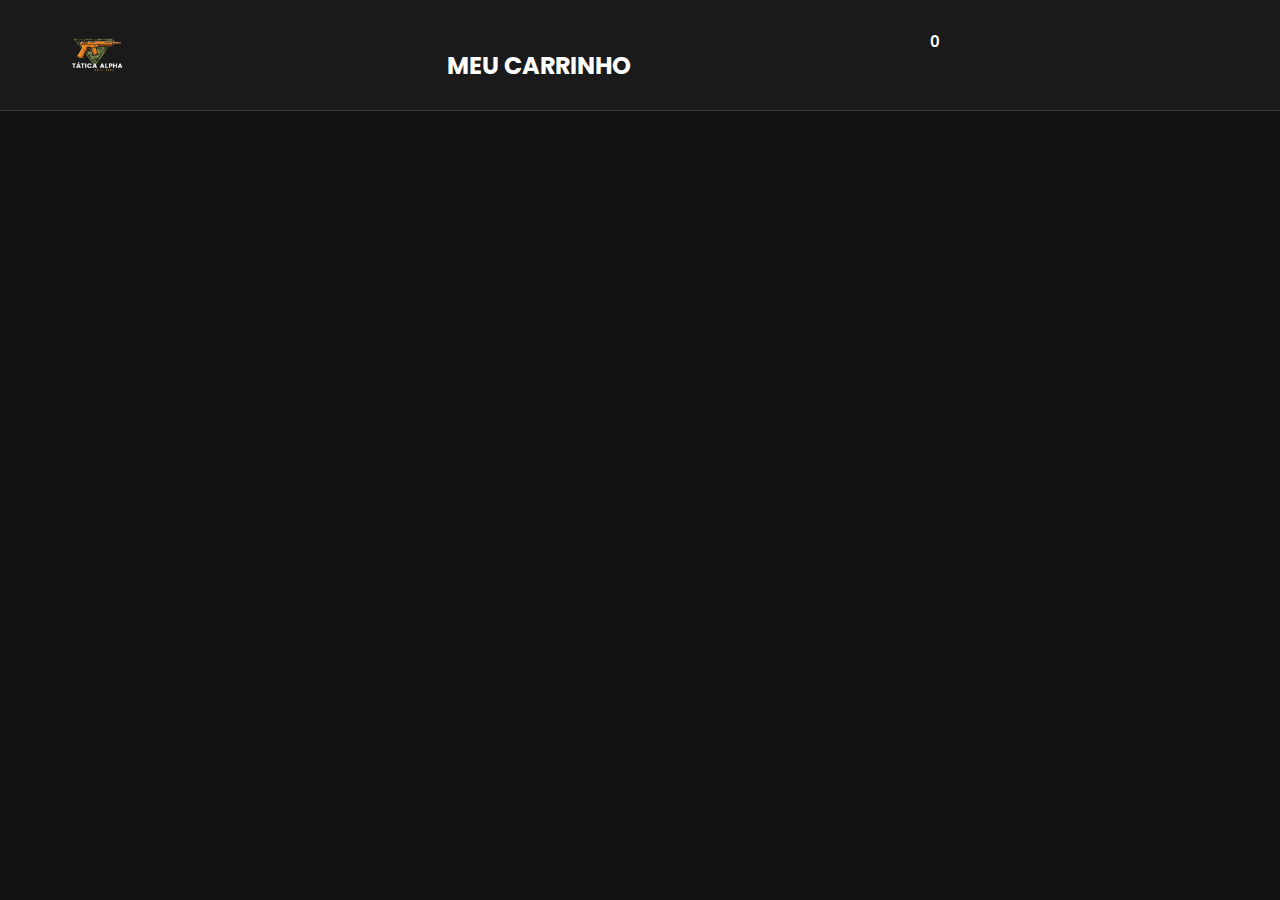
<file: TrabalhoDeWeb/carrinho.html>
<!DOCTYPE html>
<html lang="pt-BR">
<head>
    <meta charset="UTF-8">
    <meta name="viewport" content="width=device-width, initial-scale=1.0">
    <title>Tática Alpha - Armas Táticas e Equipamentos Militares</title>
    <link rel="stylesheet" href="assets/css/estiloCarrinho.css">
    <link rel="stylesheet" href="https://stackpath.bootstrapcdn.com/bootstrap/4.1.3/css/bootstrap.min.css" integrity="sha384-MCw98/SFnGE8fJT3GXwEOngsV7Zt27NXFoaoApmYm81iuXoPkFOJwJ8ERdknLPMO" crossorigin="anonymous">
    <link rel="stylesheet" href="https://use.fontawesome.com/releases/v5.3.1/css/all.css" integrity="sha384-mzrmE5qonljUremFsqc01SB46JvROS7bZs3IO2EmfFsd15uHvIt+Y8vEf7N7fWAU" crossorigin="anonymous">
    <link href="https://fonts.googleapis.com/css2?family=Poppins:wght@300;400;500;600;700&display=swap" rel="stylesheet">
</head>
<body>

    <!--Header-->
    <header class="main-header">
        <div class="container">
            <div class="logo-container">
                <a href="index.html" class="logo">
                    <img src="assets/image/TaticaAlphalogo-removebg-preview.png" alt="Tática Alpha">
                </a>
            </div>
            
            <nav class="main-nav">
                <ul>
                    <h2>MEU CARRINHO</h2>
                </ul>
            </nav>
            
                    <div class="cart-icon" id="cart-toggle">
                        <a href="carrinho.html"><i class="fas fa-shopping-cart"></i>
                        <span class="quantidade-carrinho">0</span>
                    </div>    
        </div>
    </header>
</file>
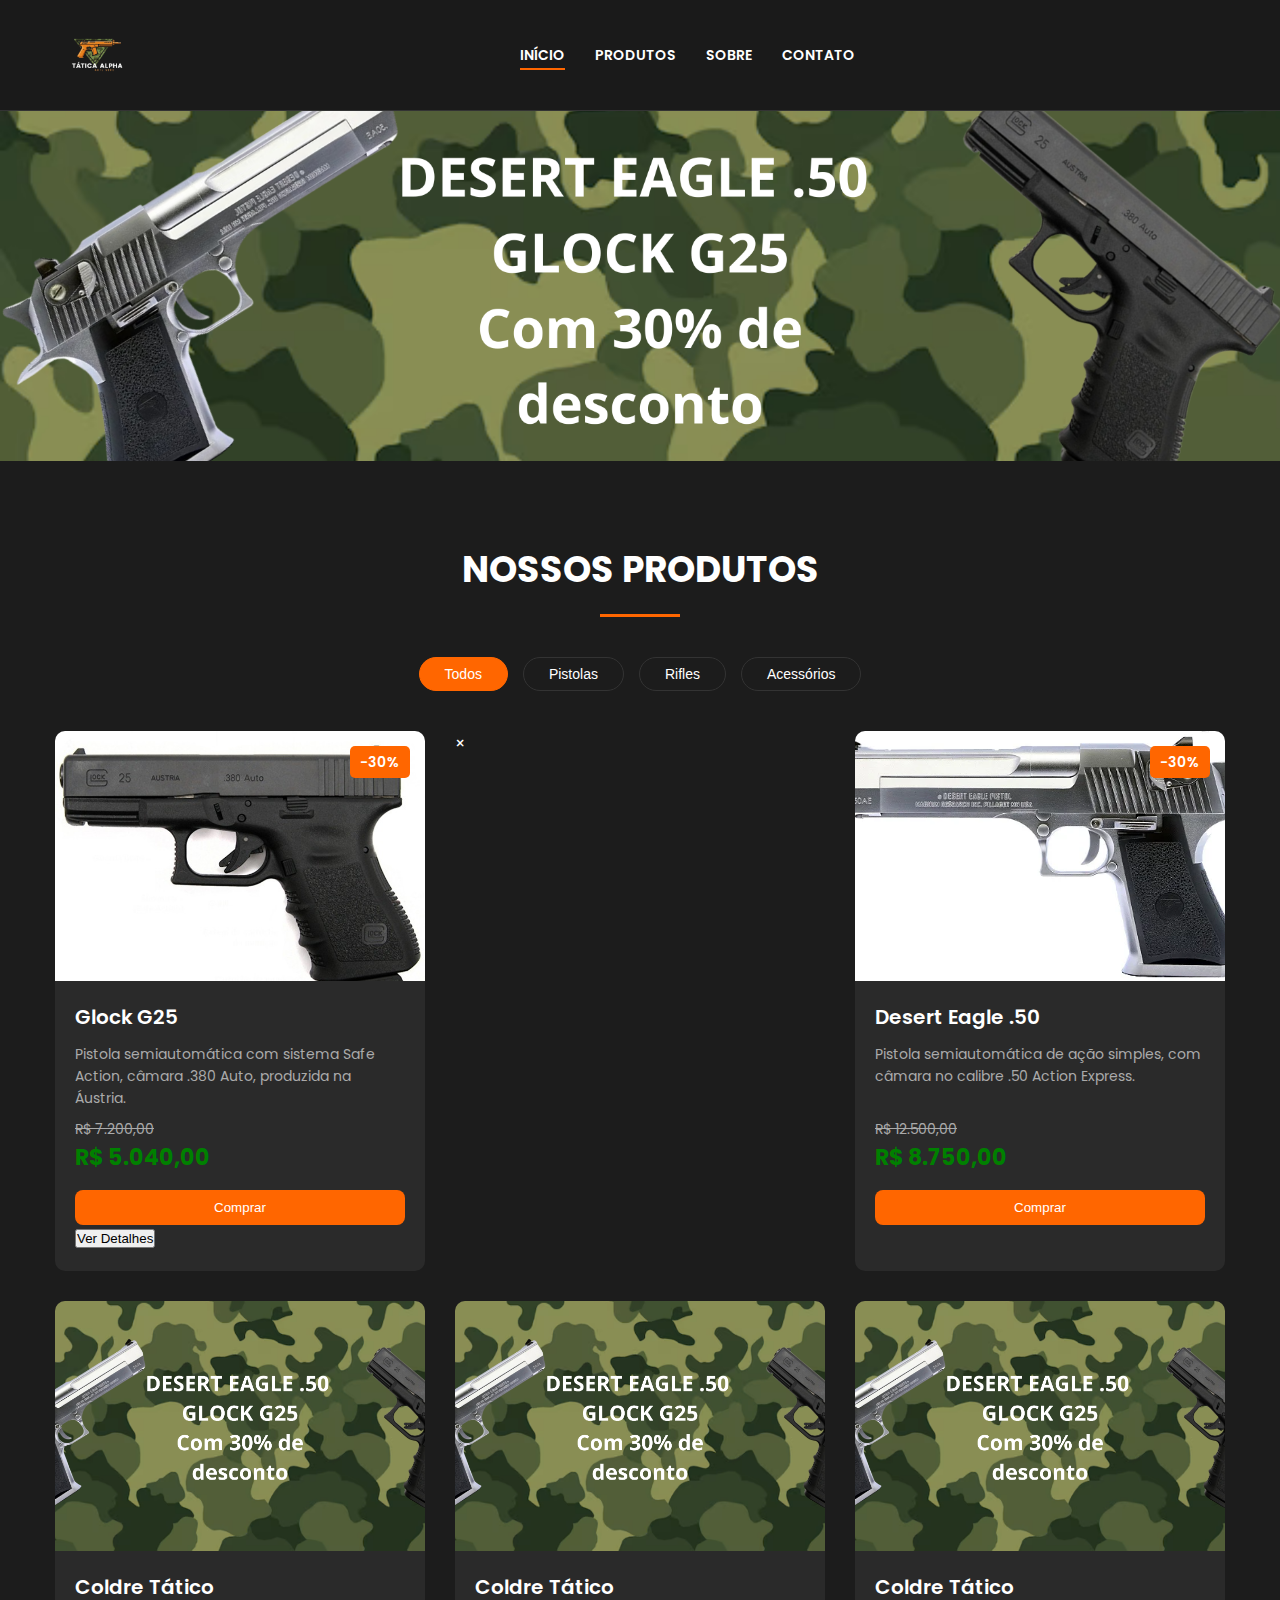
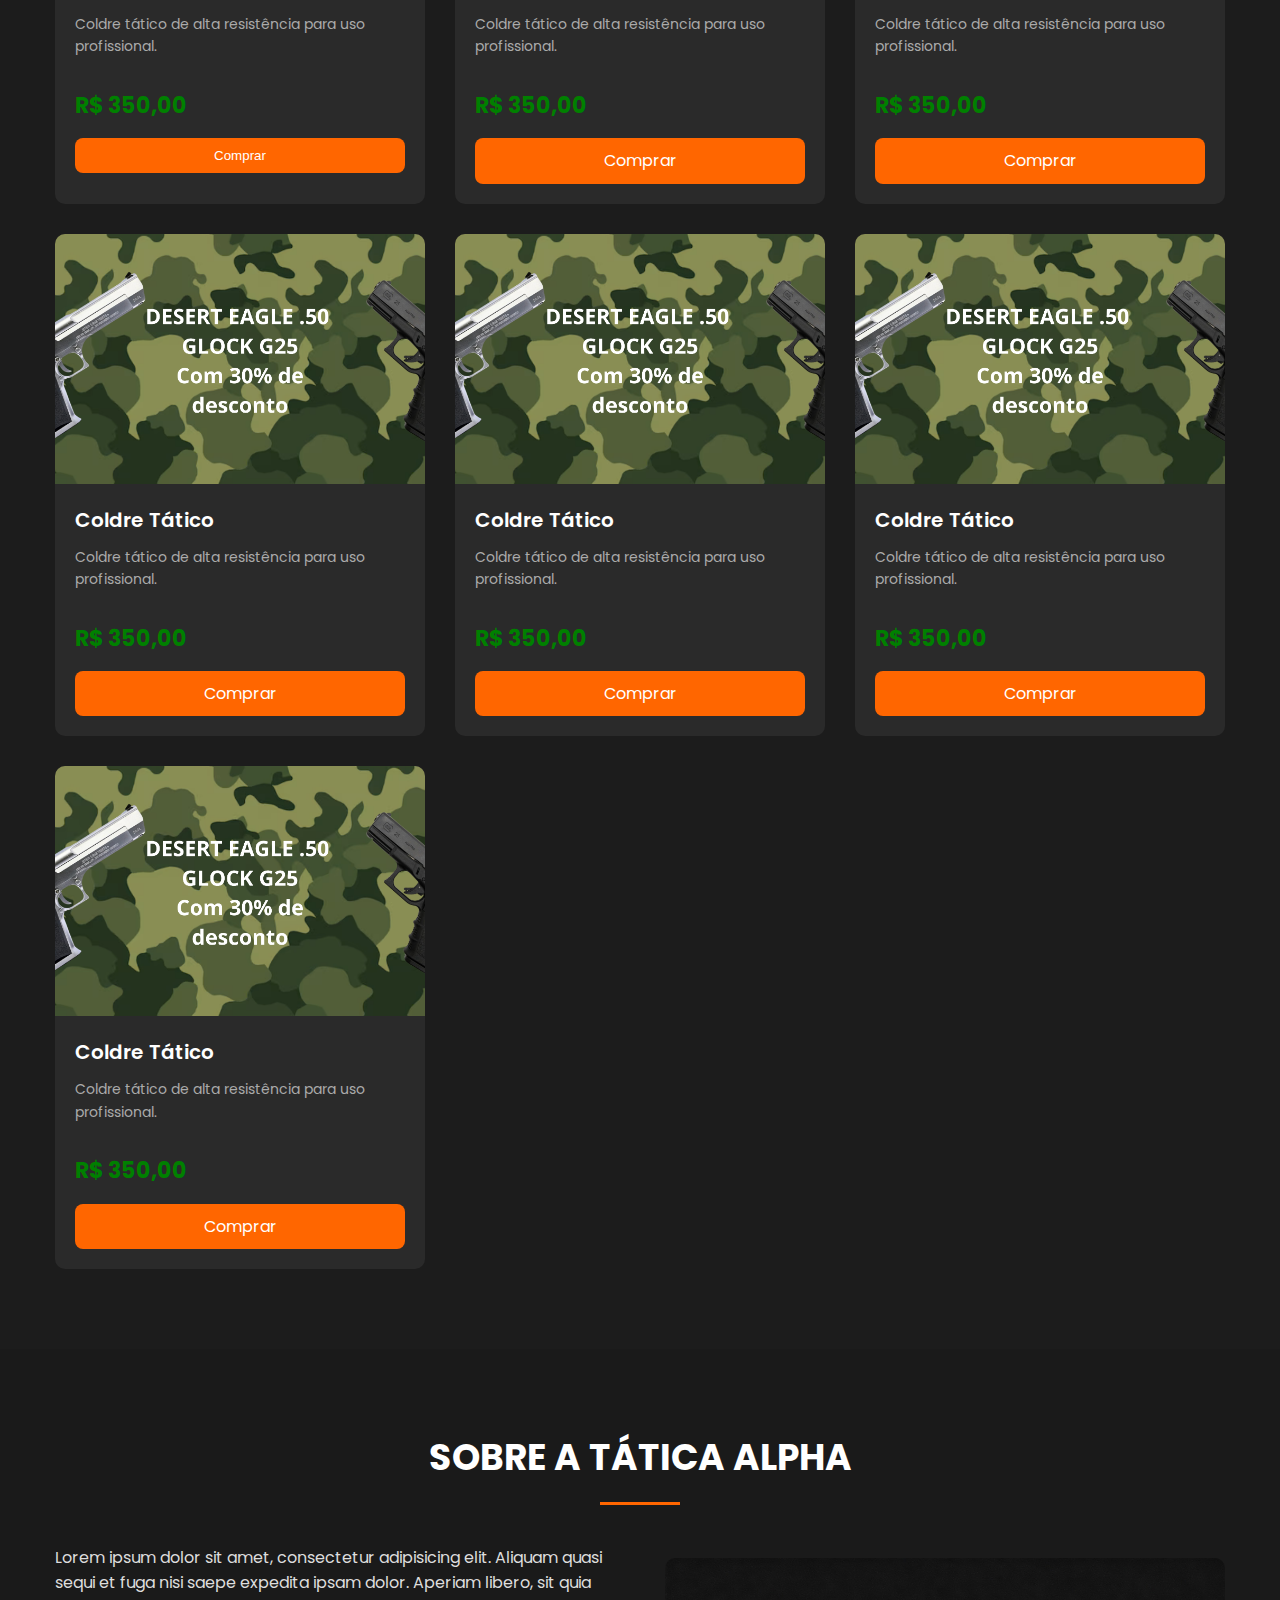
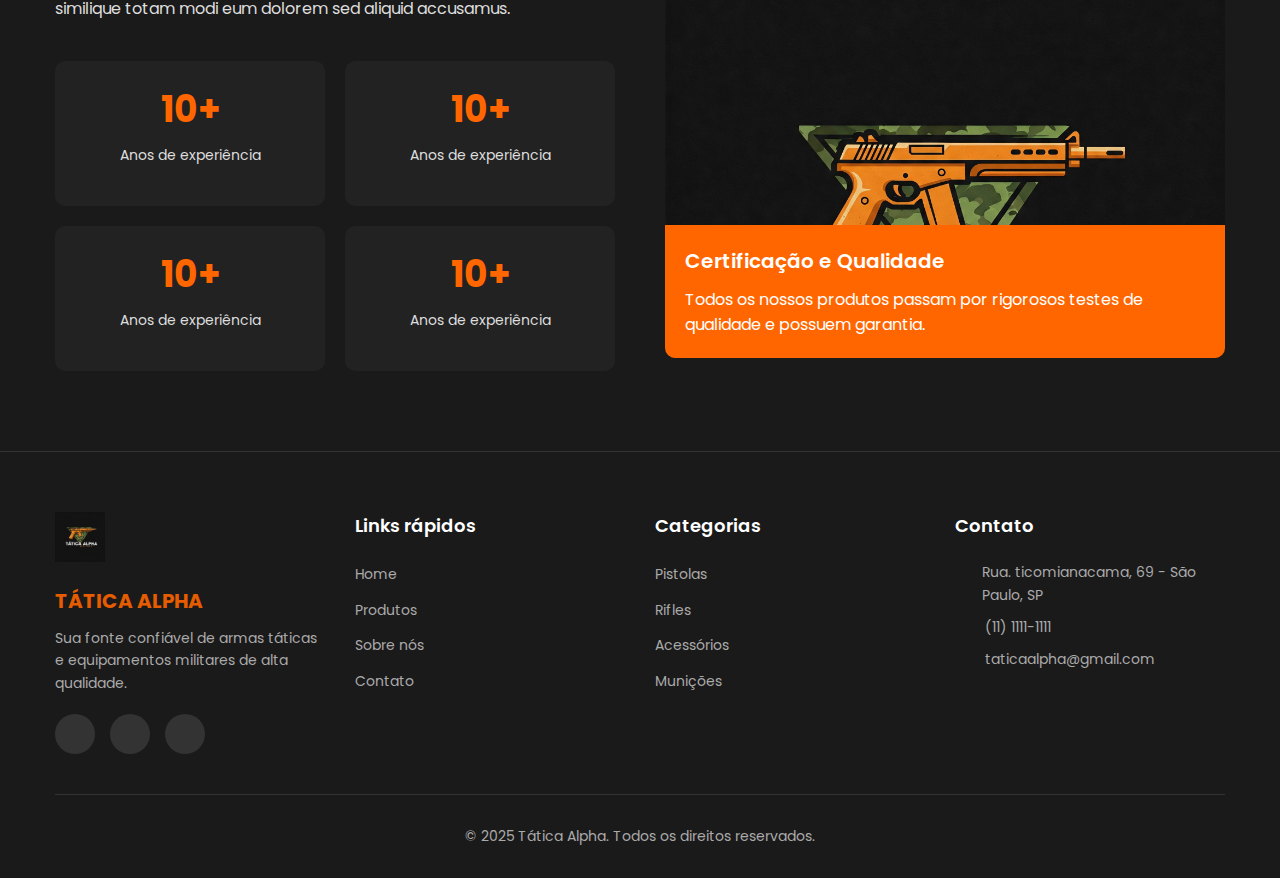
<file: TrabalhoDeWeb/teste.html>
<!DOCTYPE html>
<html lang="pt-BR">
<head>
    <meta charset="UTF-8">
    <meta name="viewport" content="width=device-width, initial-scale=1.0">
    <title>Tática Alpha - Armas Táticas e Equipamentos Militares</title>
    <link rel="stylesheet" href="assets/css/estilo.css">
    <link rel="stylesheet" href="https://stackpath.bootstrapcdn.com/bootstrap/4.1.3/css/bootstrap.min.css" integrity="sha384-MCw98/SFnGE8fJT3GXwEOngsV7Zt27NXFoaoApmYm81iuXoPkFOJwJ8ERdknLPMO" crossorigin="anonymous">
    <link rel="stylesheet" href="https://use.fontawesome.com/releases/v5.3.1/css/all.css" integrity="sha384-mzrmE5qonljUremFsqc01SB46JvROS7bZs3IO2EmfFsd15uHvIt+Y8vEf7N7fWAU" crossorigin="anonymous">
    <link href="https://fonts.googleapis.com/css2?family=Poppins:wght@300;400;500;600;700&display=swap" rel="stylesheet">
</head>
<body>

    <!--Header-->
    <header class="main-header">
        <div class="container">
            <div class="logo-container">
                <a href="index.html" class="logo">
                    <img src="assets/image/TaticaAlphalogo-removebg-preview.png" alt="Tática Alpha">
                </a>
            </div>
            
            <nav class="main-nav">
                <ul>
                    <li><a href="index.html" class="active">INÍCIO</a></li>
                    <li><a href="#Produtos">PRODUTOS</a></li>
                    <li><a href="#Sobre">SOBRE</a></li>
                    <li><a href="contato.html">CONTATO</a></li>
                </ul>
            </nav>
            
                    <div class="cart-icon" id="cart-toggle">
                        <a href="carrinho.html"><i class="fas fa-shopping-cart"></i></a>
                    </div>    
        </div>
    </header>

    <!--Banner-->
    <section class="banner" style="background-image: url('assets/image/banner1.png');">
    </section>

    <!--Produtos-->
    <section class="produtos-section" id="Produtos">
        <div class="container">
            <h2 class="section-title">NOSSOS PRODUTOS</h2>
            <div class="section-divider"></div>
            
            <div class="filter-tabs">
                <button class="filtro-btn active" data-filter="todos">Todos</button>
                <button class="filtro-btn" data-filter="pistolas">Pistolas</button>
                <button class="filtro-btn">Rifles</button>
                <button class="filtro-btn">Acessórios</button>
            </div>
            
            <div class="produtos-grid">
                <!--Produto 1-->
                <div class="produto-card" data-categoria="pistolas">
                    <div class="produto-img">
                        <img src="assets/image/Glock_G25.jpg" alt="Glock G25">
                        <span class="discount-badge">-30%</span>
                    </div>
                    <div class="produto-info">
                        <h3 class="produto-title">Glock G25</h3>
                        <p class="produto-desc">
                            Pistola semiautomática com sistema Safe Action, câmara .380 Auto, produzida na Áustria.
                        </p>
                        <div class="produto-valor">
                            <span class="valor-original">R$ 7.200,00</span>
                            <span class="valor-atual">R$ 5.040,00</span>
                        </div>
                        <button class="btn-comprar"> Comprar</button>
                        <button class="btn-detalhes">Ver Detalhes</button>  </div>
                </div>
                
                <div id="produto-modal" class="modal">
                    <div class="modal-content">
                        <span class="modal-close">&times;</span>
                        <div class="modal-body">
                            </div>
                    </div>
                </div>
                  
                
                <!--Produto 2-->
                <div class="produto-card" data-categoria="pistolas">
                    <div class="produto-img">
                        <img src="assets/image/DESERT EAGLE.webp" alt="Desert Eagle .50">
                        <span class="discount-badge">-30%</span>
                    </div>
                    <div class="produto-info">
                        <h3 class="produto-title">Desert Eagle .50</h3>
                        <p class="produto-desc">Pistola semiautomática de ação simples, com câmara no calibre .50 Action Express.</p>
                        <div class="produto-valor">
                            <span class="valor-original">R$ 12.500,00</span>
                            <span class="valor-atual">R$ 8.750,00</span>
                        </div>
                        <button class="btn-comprar"> Comprar</button>
                    </div>
                </div>
                
                <!--Produto 3-->
                <div class="produto-card">
                    <div class="produto-img">
                        <img src="assets/image/banner1.png" alt="Coldre Tático">
                    </div>
                    <div class="produto-info">
                        <h3 class="produto-title">Coldre Tático</h3>
                        <p class="produto-desc">Coldre tático de alta resistência para uso profissional.</p>
                        <div class="produto-valor">
                            <span class="valor-atual">R$ 350,00</span>
                        </div>
                        <button class="btn-comprar"> Comprar</button>
                    </div>
                </div>

                <!--Produto 4-->
                <div class="produto-card">
                    <div class="produto-img">
                        <img src="assets/image/banner1.png" alt="Coldre Tático">
                    </div>
                    <div class="produto-info">
                        <h3 class="produto-title">Coldre Tático</h3>
                        <p class="produto-desc">Coldre tático de alta resistência para uso profissional.</p>
                        <div class="produto-valor">
                            <span class="valor-atual">R$ 350,00</span>
                        </div>
                        <a href="#" class="btn-comprar">Comprar</a>
                    </div>
                </div>
                <!--Produto 5-->
                <div class="produto-card">
                    <div class="produto-img">
                        <img src="assets/image/banner1.png" alt="Coldre Tático">
                    </div>
                    <div class="produto-info">
                        <h3 class="produto-title">Coldre Tático</h3>
                        <p class="produto-desc">Coldre tático de alta resistência para uso profissional.</p>
                        <div class="produto-valor">
                            <span class="valor-atual">R$ 350,00</span>
                        </div>
                        <a href="#" class="btn-comprar">Comprar</a>
                    </div>
                </div>
                <!--Produto 6-->
                <div class="produto-card">
                    <div class="produto-img">
                        <img src="assets/image/banner1.png" alt="Coldre Tático">
                    </div>
                    <div class="produto-info">
                        <h3 class="produto-title">Coldre Tático</h3>
                        <p class="produto-desc">Coldre tático de alta resistência para uso profissional.</p>
                        <div class="produto-valor">
                            <span class="valor-atual">R$ 350,00</span>
                        </div>
                        <a href="#" class="btn-comprar">Comprar</a>
                    </div>
                </div>
                <!--Produto 7-->
                <div class="produto-card">
                    <div class="produto-img">
                        <img src="assets/image/banner1.png" alt="Coldre Tático">
                    </div>
                    <div class="produto-info">
                        <h3 class="produto-title">Coldre Tático</h3>
                        <p class="produto-desc">Coldre tático de alta resistência para uso profissional.</p>
                        <div class="produto-valor">
                            <span class="valor-atual">R$ 350,00</span>
                        </div>
                        <a href="#" class="btn-comprar">Comprar</a>
                    </div>
                </div>
                <!--Produto 8-->
                <div class="produto-card">
                    <div class="produto-img">
                        <img src="assets/image/banner1.png" alt="Coldre Tático">
                    </div>
                    <div class="produto-info">
                        <h3 class="produto-title">Coldre Tático</h3>
                        <p class="produto-desc">Coldre tático de alta resistência para uso profissional.</p>
                        <div class="produto-valor">
                            <span class="valor-atual">R$ 350,00</span>
                        </div>
                        <a href="#" class="btn-comprar">Comprar</a>
                    </div>
                </div>
                <!--Produto 9-->
                <div class="produto-card">
                    <div class="produto-img">
                        <img src="assets/image/banner1.png" alt="Coldre Tático">
                    </div>
                    <div class="produto-info">
                        <h3 class="produto-title">Coldre Tático</h3>
                        <p class="produto-desc">Coldre tático de alta resistência para uso profissional.</p>
                        <div class="produto-valor">
                            <span class="valor-atual">R$ 350,00</span>
                        </div>
                        <a href="#" class="btn-comprar">Comprar</a>
                    </div>
                </div>
            </div>
        </div>
    </section>

    <!--Sobre-->
    <section class="sobre-section" id="Sobre">
        <div class="container">
            <h2 class="section-title">SOBRE A TÁTICA ALPHA</h2>
            <div class="section-divider"></div>
            
            <div class="sobre-content">
                <div class="sobre-text">
                    <p>Lorem ipsum dolor sit amet, consectetur adipisicing elit. Aliquam quasi sequi et fuga nisi saepe expedita ipsam dolor. Aperiam libero,
                         sit quia similique totam modi eum dolorem sed aliquid accusamus.</p>
                    
                    <div class="sobres-grid">
                        <div class="sobre-card">
                            <h3 class="sobre-Numero">10+</h3>
                            <p class="sobre-desc">Anos de experiência</p>
                        </div>
                    
                        <div class="sobre-card">
                            <h3 class="sobre-Numero">10+</h3>
                            <p class="sobre-desc">Anos de experiência</p>
                        </div>
                        
                        <div class="sobre-card">
                            <h3 class="sobre-Numero">10+</h3>
                            <p class="sobre-desc">Anos de experiência</p>
                        </div>
                        
                        <div class="sobre-card">
                            <h3 class="sobre-Numero">10+</h3>
                            <p class="sobre-desc">Anos de experiência</p>
                        </div>
                    </div>
                </div>
                    
                <div class="sobre-image">
                    <div class="image-container">
                        <img src="assets/image/TaticaAlphalogo.jpeg" alt="">
                        <div class="certificação-card">
                            <h3>Certificação e Qualidade</h3>
                            <p>Todos os nossos produtos passam por rigorosos testes de qualidade e possuem garantia.</p>
                        </div>
                    </div>
                </div>
            </div>
        </div>
    </section>

    <!-- Footer -->
    <footer class="main-footer">
        <div class="container">
            <div class="footer-top">
                <div class="footer-logo" >
                    <img src="assets/image/TaticaAlphalogo.jpeg" alt="Tática Alpha">
                    <h3>TÁTICA ALPHA</h3>
                    <p>Sua fonte confiável de armas táticas e equipamentos militares de alta qualidade.</p>
                    
                    <div class="social-icons">
                        <a href="#"><i class="fab fa-facebook-f"></i></a>
                        <a href="#"><i class="fab fa-instagram"></i></a>
                        <a href="#"><i class="fab fa-youtube"></i></a>
                    </div>
                </div>
                
                <div class="footer-links">
                    <h4>Links rápidos</h4>
                    <ul>
                        <li><a href="index.html">Home</a></li>
                        <li><a href="#Produtos">Produtos</a></li>
                        <li><a href="#Sobre">Sobre nós</a></li>
                        <li><a href="contato.html">Contato</a></li>
                    </ul>
                </div>
                
                <div class="footer-categoria">
                    <h4>Categorias</h4>
                    <ul>
                        <li><a href="#">Pistolas</a></li>
                        <li><a href="#">Rifles</a></li>
                        <li><a href="#">Acessórios</a></li>
                        <li><a href="#">Munições</a></li>
                    </ul>
                </div>
                
                <div class="footer-Contato">
                    <h4>Contato</h4>
                    <p><i class="fas fa-map-marker-alt"></i> Rua. ticomianacama, 69 - São Paulo, SP</p>
                    <p><i class="fas fa-phone"></i> (11) 1111-1111</p>
                    <p><i class="fas fa-envelope"></i> taticaalpha@gmail.com</p>
                </div>
            </div>
            
            <div class="footer-bottom">
                <p>&copy; 2025 Tática Alpha. Todos os direitos reservados.</p>
            </div>
        </div>
    </footer>

    <!--Scripts-->
    <script src="https://code.jquery.com/jquery-3.3.1.slim.min.js" integrity="sha384-q8i/X+965DzO0rT7abK41JStQIAqVgRVzpbzo5smXKp4YfRvH+8abtTE1Pi6jizo" crossorigin="anonymous"></script>
    <script src="https://cdnjs.cloudflare.com/ajax/libs/popper.js/1.14.3/umd/popper.min.js" integrity="sha384-ZMP7rVo3mIykV+2+9J3UJ46jBk0WLaUAdn689aCwoqbBJiSnjAK/l8WvCWPIPm49" crossorigin="anonymous"></script>
    <script src="https://stackpath.bootstrapcdn.com/bootstrap/4.1.3/js/bootstrap.min.js" integrity="sha384-ChfqqxuZUCnJSK3+MXmPNIyE6ZbWh2IMqE241rYiqJxyMiZ6OW/JmZQ5stwEULTy" crossorigin="anonymous"></script>
    <script src="assets/js/script.js"></script>

    
</body>
</html>

<!--https://www.youtube.com/watch?v=kj6GFACwLYo&ab_channel=MatheusBattisti-HoradeCodar
-->
</file>
<file: TrabalhoDeWeb/assets/css/estiloCarrinho.css>
* {
    margin: 0;
    padding: 0;
    box-sizing: border-box;
}

body {
    font-family: 'Poppins', Arial, sans-serif;
    color: #fff;
    background-color: #121212;
    line-height: 1.6;
}

.container {
    max-width: 1200px;
    margin: 0 auto;
    padding: 0 15px;
}

a {
    text-decoration: none;
    color: inherit;
    transition: all 0.3s ease;
}

ul {
    list-style: none;
}

img {
    max-width: 100%;
}

/* Header */
.main-header {
    background-color: #1a1a1a;
    padding: 15px 0;
    border-bottom: 1px solid #333;
}

.main-header .container {
    display: flex;
    justify-content: space-between;
    align-items: center;
}

.logo-container {
    display: flex;
    align-items: center;
}

.logo {
    display:flex;
    align-items: center;
}

.logo img {
    height: 80px;
    margin-right: 15px;
}

.main-nav ul {
    display: flex;
    gap: 30px;
}

.main-nav ul h2 {
    margin-top: 22px;
    text-decoration: none;
    color: white;
}

.main-nav a {
    font-size: 14px;
    font-weight: 600;
    color: #fff;
    padding: 5px 0;
    position: relative;
}

/*icon carrinho */
.cart-icon i {
    font-size: 22px;
    color: #ff6600;
}

.quantidade-carrinho {
    position: absolute;
    top: 28px;
    color: #fff;
    padding: 2px;
    border-radius: 30px;
    font-weight: 600;
    font-size: 15px;
}
</file>
<file: TrabalhoDeWeb/assets/css/estilo.css>
* {
    margin: 0;
    padding: 0;
    box-sizing: border-box;
}

body {
    font-family: 'Poppins', Arial, sans-serif;
    color: #fff;
    background-color: #121212;
    line-height: 1.6;
}

.container {
    max-width: 1200px;
    margin: 0 auto;
    padding: 0 15px;
}

a {
    text-decoration: none;
    color: inherit;
    transition: all 0.3s ease;
}

ul {
    list-style: none;
}

img {
    max-width: 100%;
}

/* Header */
.main-header {
    background-color: #1a1a1a;
    padding: 15px 0;
    border-bottom: 1px solid #333;
}

.main-header .container {
    display: flex;
    justify-content: space-between;
    align-items: center;
}

.logo-container {
    display: flex;
    align-items: center;
}

.logo {
    display:flex;
    align-items: center;
}

.logo img {
    height: 80px;
    margin-right: 15px;
}

.main-nav ul {
    display: flex;
    gap: 30px;
}

.main-nav li a {
    text-decoration: none;
    color: white;
}

.main-nav a {
    font-size: 14px;
    font-weight: 600;
    color: #fff;
    padding: 5px 0;
    position: relative;
}

/*barra laranja embaixo dos texto do header*/
.main-nav a:after {
    content: '';
    position: absolute;
    width: 0;
    height: 2px;
    background: #ff6600;
    left: 0;
    bottom: 0;
    transition: width 0.3s ease;
    text-decoration: none;
}

.main-nav a:hover:after,
.main-nav a.active:after {
    width: 100%;
}

/* Carrinho*/
.cart-icon i {
    font-size: 22px;
    color: #ff6600;
}

.cart-sidebar {
    position: fixed;
    top: 0;
    right: -100%;
    width: 320px;
    height: 100%;
    background-color: #1e1e1e;
    box-shadow: -2px 0 5px rgba(0,0,0,0.5);
    z-index: 1000;
    transition: right 0.3s ease-in-out;
    display: flex;
    flex-direction: column;
    padding: 20px;
    color: white;
}

.cart-sidebar.open {
    right: 0;
}

.cart-header {
    display: flex;
    justify-content: space-between;
    align-items: center;
    border-bottom: 1px solid #444;
    padding-bottom: 15px;
}

.cart-close {
    font-size: 24px;
    cursor: pointer;
}

.cart-body {
    margin-top: 40px;
    text-align: center;
    flex: 1;
    display: flex;
    flex-direction: column;
    justify-content: center;
    color: #ccc;
}

.cart-body a.cart-link {
    margin-top: 15px;
    color: orange;
    text-decoration: none;
    font-weight: bold;
}

.cart-body a.cart-link:hover {
    text-decoration: underline;
}

/* Banner */
.banner {
    height: 350px;
    background-size: cover;
    background-position: center;
    position: relative;
    display: flex;
    align-items: center;
    text-align: left;
    padding: 0;
}

.hero-content {
    position: relative;
    z-index: 2;
    max-width: 600px;
}

.hero-title {
    font-size: 60px;
    font-weight: 700;
    margin-bottom: 10px;
    color: #fff;
    text-shadow: 2px 2px 4px rgba(0, 0, 0, 0.5);
}

.hero-subtitle {
    font-size: 40px;
    font-weight: 600;
    margin-bottom: 10px;
    color: #fff;
}

.hero-description {
    font-size: 30px;
    font-weight: 500;
    margin-bottom: 20px;
    color: #fff;
}

.hero-tagline {
    font-size: 18px;
    color: #ff6600;
    margin-bottom: 30px;
}

.btn-primary {
    display: inline-block;
    background-color: #ff6600;
    color: #fff;
    padding: 12px 30px;
    border-radius: 30px;
    font-weight: 600;
    font-size: 16px;
    text-transform: uppercase;
    transition: all 0.3s ease;
}

.btn-primary:hover {
    background-color: #e65c00;
    transform: translateY(-3px);
    box-shadow: 0 10px 20px rgba(0, 0, 0, 0.2);
}

.promo-badge {
    position: absolute;
    right: -150px;
    top: 50%;
    transform: translateY(-50%);
    background: rgba(0, 0, 0, 0.7);
    border: 2px solid #ff6600;
    padding: 15px;
    border-radius: 5px;
    max-width: 250px;
}

.promo-content {
    text-align: center;
    color: #fff;
}

.promo-content p {
    margin: 5px 0;
}

.promo-content p:last-child {
    color: #ff6600;
    font-weight: 600;
}

.hero-indicators {
    position: absolute;
    bottom: 30px;
    left: 0;
    right: 0;
    display: flex;
    justify-content: center;
    gap: 10px;
}

.indicator {
    width: 12px;
    height: 12px;
    border-radius: 50%;
    background-color: rgba(255, 255, 255, 0.5);
    cursor: pointer;
}

.indicator.active {
    background-color: #ff6600;
}

/* Section Styles */
.section-title {
    font-size: 36px;
    font-weight: 700;
    text-align: center;
    margin-bottom: 15px;
    color: #fff;
}

.section-divider {
    width: 80px;
    height: 3px;
    background-color: #ff6600;
    margin: 0 auto 40px;
}

/* Produtos */
.produtos-section {
    background-color: #1C1C1C;
    padding: 80px 0;
}

.filter-tabs {
    display: flex;
    justify-content: center;
    gap: 15px;
    margin-bottom: 40px;
}

.filtro-btn {
    background-color: #1C1C1C;
    border: 1px solid #333;
    color: #fff;
    padding: 8px 25px;
    border-radius: 30px;
    font-size: 14px;
    font-weight: 500;
    cursor: pointer;
    transition: all 0.3s ease;
}

.filtro-btn:hover,
.filtro-btn.active {
    background-color: #ff6600;
    border-color: #ff6600;
}

.produtos-grid {
    display: grid;
    grid-template-columns: repeat(auto-fill, minmax(300px, 1fr));
    gap: 30px;
}

.produto-card {
    background-color: #2A2A2A;
    border-radius: 10px;
    overflow: hidden;
    transition: all 0.3s ease;
}

.produto-card:hover {
    transform: translateY(-10px);
    box-shadow: 0 15px 30px rgba(0, 0, 0, 0.3);
}

.produto-img {
    position: relative;
    height: 250px;
    overflow: hidden;
}

.produto-img img {
    width: 100%;
    height: 100%;
    object-fit: cover;
    transition: transform 0.5s ease;
}

.produto-card:hover .produto-img img {
    transform: scale(1.1);
}

.discount-badge {
    position: absolute;
    top: 15px;
    right: 15px;
    background-color: #ff6600;
    color: #fff;
    padding: 5px 10px;
    border-radius: 5px;
    font-weight: 600;
    font-size: 14px;
}

.produto-info {
    padding: 20px;
}

.produto-title {
    font-size: 20px;
    font-weight: 600;
    margin-bottom: 10px;
    color: #fff;
}

.produto-desc {
    font-size: 14px;
    color: #aaa;
    margin-bottom: 15px;
    height: 60px;
    overflow: hidden;
}

.produto-valor {
    display: flex;
    flex-direction: column;
    margin-bottom: 15px;
}

.valor-original {
    font-size: 14px;
    color: #aaa;
    text-decoration: line-through;
}

.valor-atual {
    font-size: 22px;
    font-weight: 700;
    color: green;
}

.btn-comprar {
    display: block;
    background-color: #ff6600;
    color: white;
    padding: 10px;
    border: none;
    border-radius: 8px;
    cursor: pointer;
    width: 100%;
    text-align: center;
}

.btn-comprar:hover {
    background-color: #e65c00;
    text-decoration: none;
    color: #fff;
}

/* Sobre */
.sobre-section {
    padding: 80px 0;
    background-color: #1a1a1a;
}

.sobre-content {
    display: grid;
    grid-template-columns: 1fr 1fr;
    gap: 50px;
    align-items: center;
}

.sobre-text p {
    margin-bottom: 20px;
    color: #ddd;
}

.sobres-grid {
    display: grid;
    grid-template-columns: repeat(2, 1fr);
    gap: 20px;
    margin-top: 40px;
}

.sobre-card {
    background-color: #222;
    padding: 20px;
    border-radius: 10px;
    text-align: center;
}

.sobre-Numero {
    font-size: 36px;
    font-weight: 700;
    color: #ff6600;
    margin-bottom: 5px;
}

.sobre-desc {
    font-size: 14px;
    color: #aaa;
}

.image-container {
    height: 400px;
    border-radius: 10px;
    overflow: hidden;
    position: relative;
    background-size: cover;
    background-position: center;
}

.certificação-card {
    position: absolute;
    bottom: 0;
    left: 0;
    right: 0;
    background-color: #ff6600;
    padding: 20px;
    color: #fff;
}

.certificação-card h3 {
    font-size: 20px;
    font-weight: 600;
    margin-bottom: 10px;
}

/* Footer */
.main-footer {
    background-color: #1a1a1a;
    padding: 60px 0 30px;
    border-top: 1px solid #333;
}

.main-footer h3 {
    color: #e65c00;
}

.footer-top {
    display: grid;
    grid-template-columns: repeat(4, 1fr);
    gap: 30px;
    margin-bottom: 40px;
}

.footer-logo img {
    height: 50px;
    margin-bottom: 15px;
}

.footer-logo h3 {
    font-size: 20px;
    font-weight: 700;
    margin-bottom: 10px;
}

.footer-logo p {
    font-size: 14px;
    color: #aaa;
    margin-bottom: 20px;
}

.social-icons {
    display: flex;
    gap: 15px;
    text-decoration: nome;
}

.social-icons a {
    display: flex;
    align-items: center;
    justify-content: center;
    width: 40px;
    height: 40px;
    background-color: #333;
    border-radius: 50%;
    transition: all 0.3s ease;
    text-decoration: nome;
    color: #e65c00;
}

.social-icons a:hover {
    background-color: #ff6600;
    color: #333;
    transform: translateY(-3px);
    text-decoration: nome;
}

.footer-links h4,
.footer-categoria h4,
.footer-Contato h4 {
    font-size: 18px;
    font-weight: 600;
    margin-bottom: 20px;
    color: #fff;
}

.footer-links ul li,
.footer-categoria ul li {
    margin-bottom: 10px;
}

.footer-links ul li a,
.footer-categoria ul li a {
    font-size: 14px;
    color: #aaa;
}

.footer-links ul li a:hover,
.footer-categoria ul li a:hover {
    color: #ff6600;
    padding-left: 5px;
}

.footer-Contato p {
    font-size: 14px;
    color: #aaa;
    margin-bottom: 10px;
    display: flex;
    align-items: center;
}

.footer-Contato p i {
    color: #ff6600;
    margin-right: 10px;
    width: 20px;
}

.footer-bottom {
    text-align: center;
    padding-top: 30px;
    border-top: 1px solid #333;
}

.footer-bottom p {
    font-size: 14px;
    color: #aaa;
}

/* Responsividade */
@media (max-width: 992px) {
    .sobre-content {
        grid-template-columns: 1fr;
    }
    
    .footer-top {
        grid-template-columns: repeat(2, 1fr);
    }
    
    .promo-badge {
        position: sobreic;
        transform: none;
        margin-bottom: 30px;
        max-width: 100%;
    }
}

@media (max-width: 768px) {
    .main-header .container {
        flex-direction: column;
        gap: 15px;
    }
    
    .main-nav ul {
        gap: 15px;
    }
    
    .hero-title {
        font-size: 40px;
    }
    
    .hero-subtitle {
        font-size: 30px;
    }
    
    .hero-description {
        font-size: 24px;
    }
    
    .produtos-grid {
        grid-template-columns: repeat(auto-fill, minmax(250px, 1fr));
    }
    
    .sobres-grid {
        grid-template-columns: 1fr;
    }
}

@media (max-width: 576px) {
    .footer-top {
        grid-template-columns: 1fr;
    }
    
    .filter-tabs {
        flex-wrap: wrap;
    }
}

/* Estilos do Modal */
</file>
